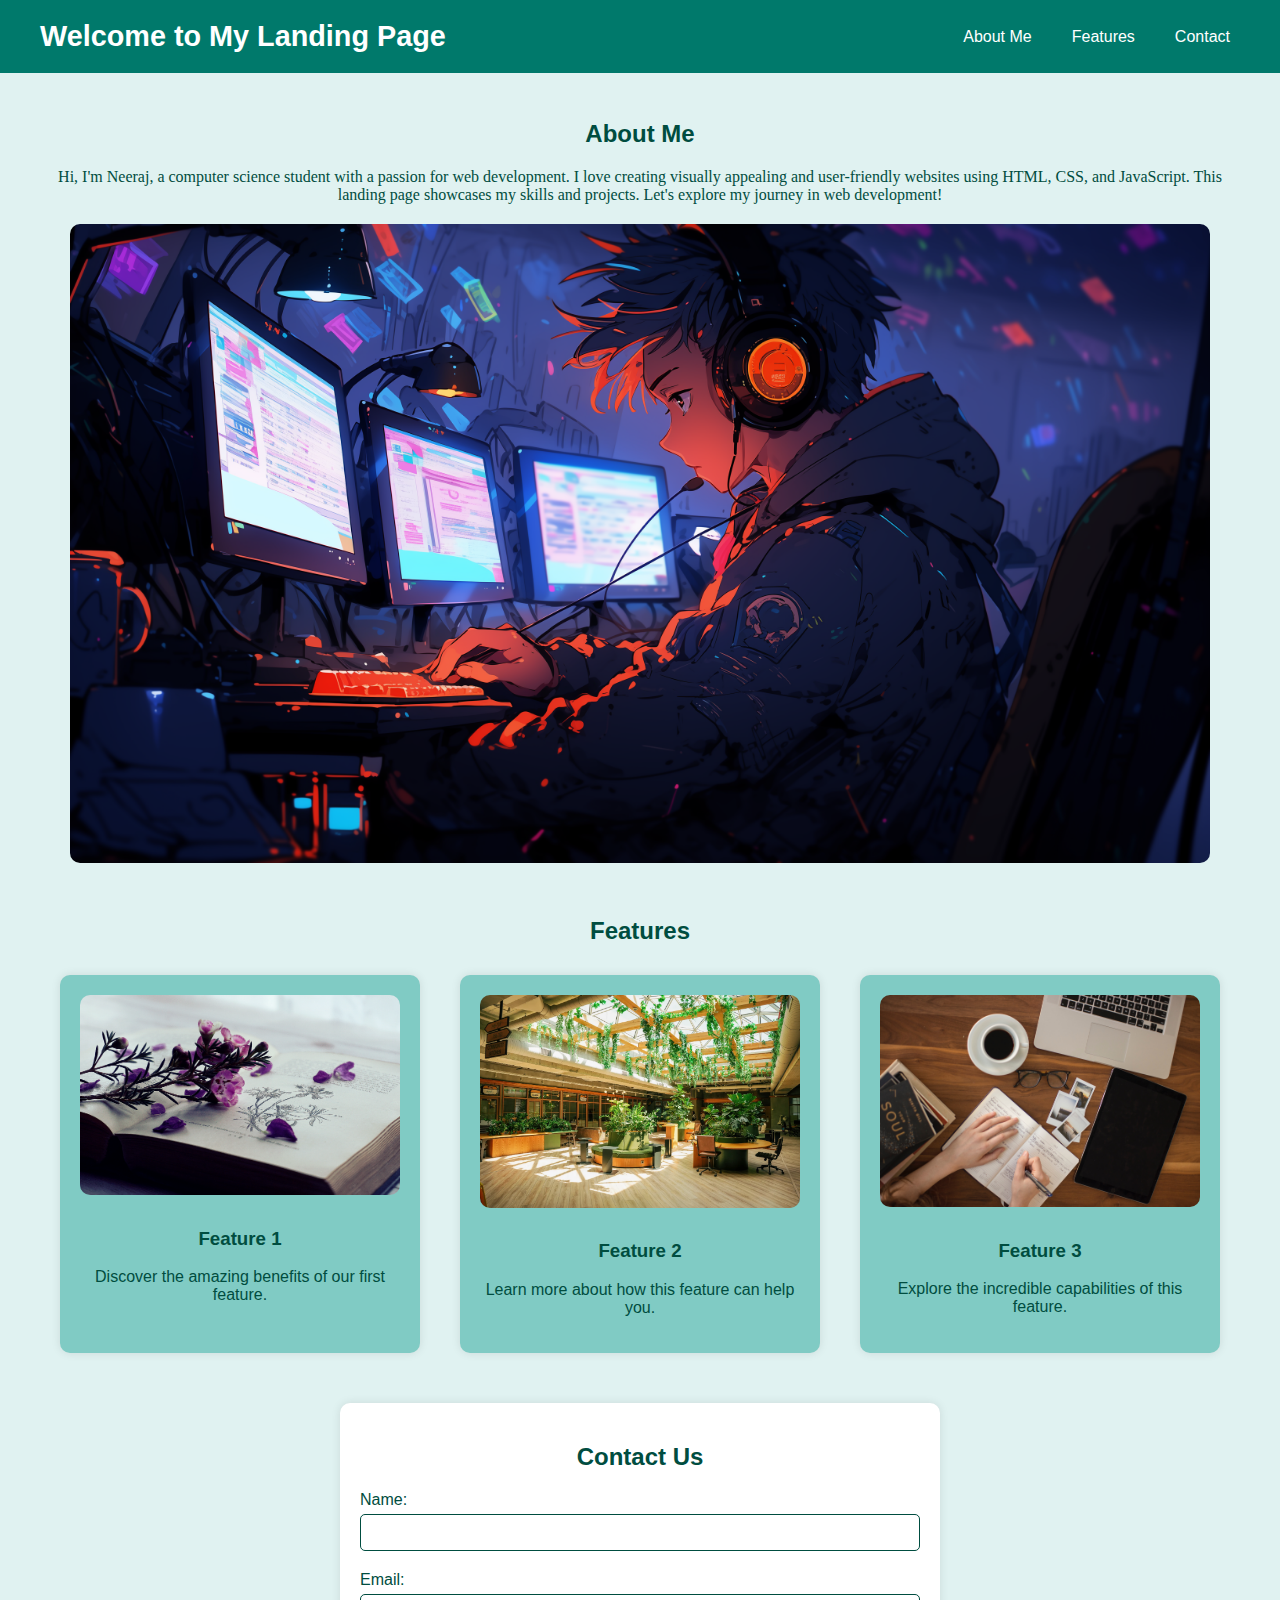
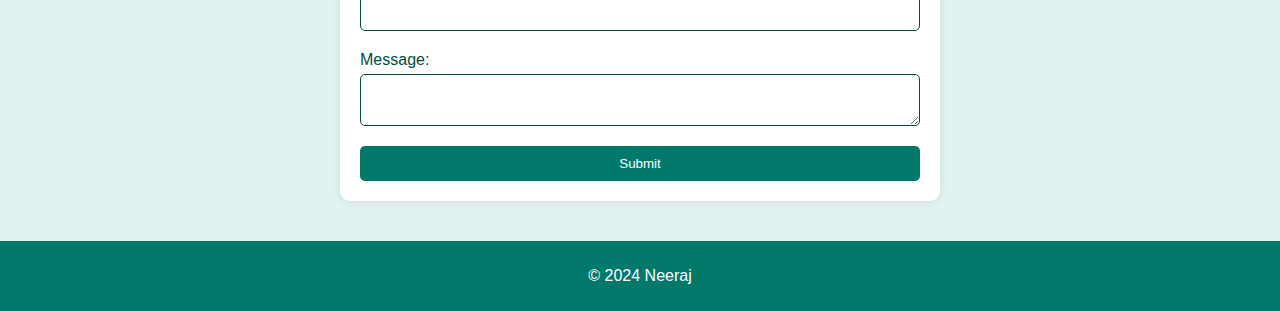
<file: Level1-task-1/index.html>
<!DOCTYPE html>
<html lang="en">
<head>
    <meta charset="UTF-8">
    <meta name="viewport" content="width=device-width, initial-scale=1.0">
    <title>My Unique Landing Page</title>
    <link rel="stylesheet" href="styles.css">
</head>
<body>
    <header>
        <div class="header-content">
            <h1>Welcome to My Landing Page</h1>
            <nav>
                <ul>
                    <li><a href="#intro">About Me</a></li>
                    <li><a href="#features">Features</a></li>
                    <li><a href="#contact">Contact </a></li>
                </ul>
            </nav>
        </div>
    </header>
    <main>
        <section id="intro" class="intro">
            <h2>About Me</h2>
            <p>Hi, I'm Neeraj, a computer science student with a passion for web development. I love creating visually appealing and user-friendly websites using HTML, CSS, and JavaScript. This landing page showcases my skills and projects. Let's explore my journey in web development!</p>
            <div class="item">
                <img id="image" src="about.png" alt="" >
            </div>
        </section>
        <section id="features" class="features">
            <h2>Features</h2>
            <div class="feature-grid">
                <div class="feature-item">
                    <img src="feature-1.png" alt="Feature 1">
                    <h3>Feature 1</h3>
                    <p>Discover the amazing benefits of our first feature.</p>
                </div>
                <div class="feature-item">
                    <img src="feature-2.png" alt="Feature 2">
                    <h3>Feature 2</h3>
                    <p>Learn more about how this feature can help you.</p>
                </div>
                <div class="feature-item">
                    <img src="feature-3.png" alt="Feature 3">
                    <h3>Feature 3</h3>
                    <p>Explore the incredible capabilities of this feature.</p>
                </div>
            </div>
        </section>
        <section id="contact" class="contact">
            <h2>Contact Us</h2>
            <form>
                <label for="name">Name:</label>
                <input type="text" id="name" name="name" required>
                <label for="email">Email:</label>
                <input type="email" id="email" name="email" required>
                <label for="message">Message:</label>
                <textarea id="message" name="message" required></textarea>
                <button type="submit">Submit</button>
            </form>
        </section>
    </main>
    <footer>
        <p>&copy; 2024 Neeraj</p>
    </footer>
</body>
</html>
</file>
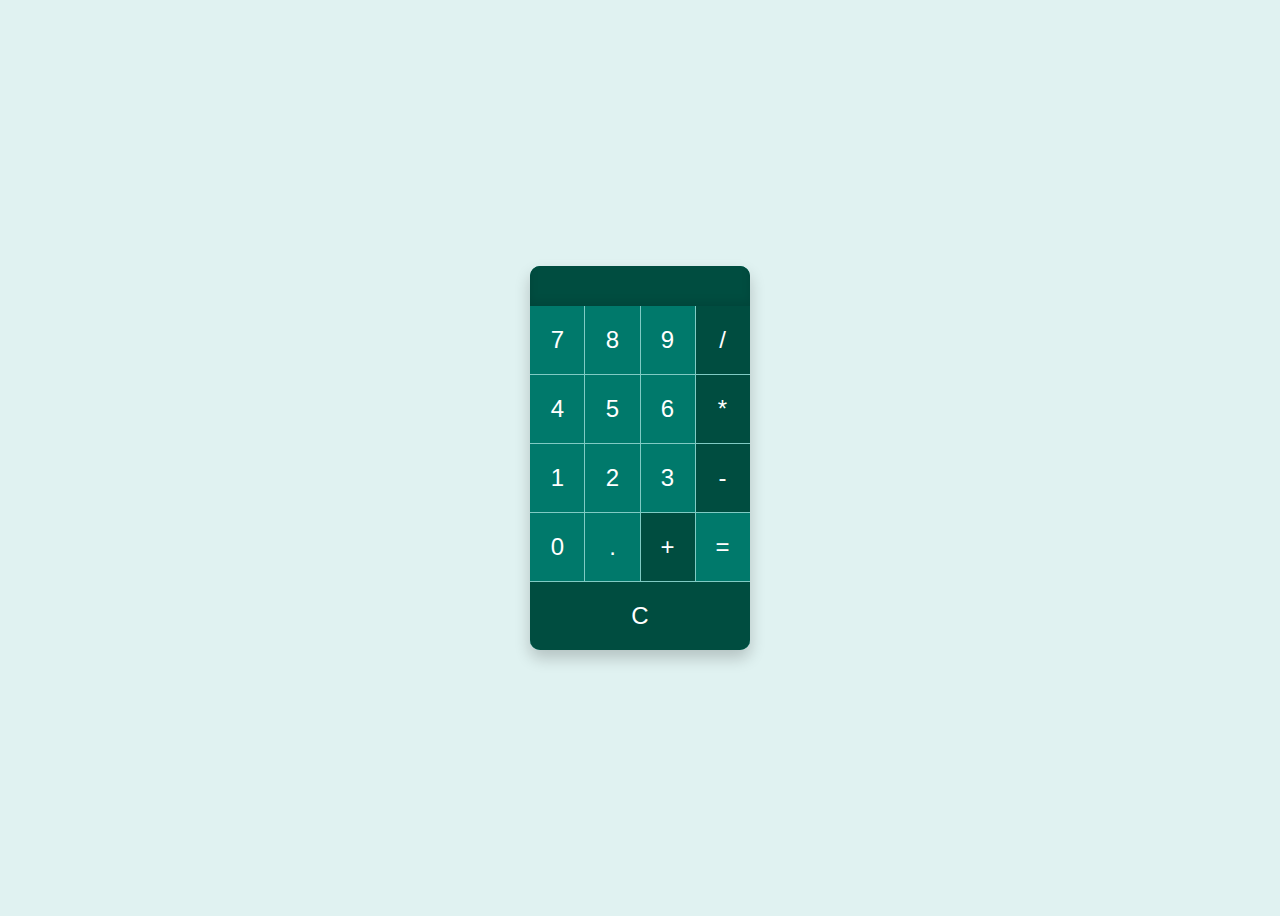
<file: level1-task-3/index.html>
<!DOCTYPE html>
<html lang="en">
<head>
    <meta charset="UTF-8">
    <meta name="viewport" content="width=device-width, initial-scale=1.0">
    <title>Calculator</title>
    <link rel="stylesheet" href="/level1-task-3/styles.css">
</head>
<body>
    <div class="calculator">
        <div class="calculator-screen" id="screen"></div>
        <div class="calculator-buttons">
            <button class="btn" data-value="7">7</button>
            <button class="btn" data-value="8">8</button>
            <button class="btn" data-value="9">9</button>
            <button class="btn operator" data-value="/">/</button>

            <button class="btn" data-value="4">4</button>
            <button class="btn" data-value="5">5</button>
            <button class="btn" data-value="6">6</button>
            <button class="btn operator" data-value="*">*</button>

            <button class="btn" data-value="1">1</button>
            <button class="btn" data-value="2">2</button>
            <button class="btn" data-value="3">3</button>
            <button class="btn operator" data-value="-">-</button>

            <button class="btn" data-value="0">0</button>
            <button class="btn" data-value=".">.</button>
            <button class="btn operator" data-value="+">+</button>
            <button class="btn" id="equals" data-value="=">=</button>

            <button class="btn clear" id="clear">C</button>
        </div>
    </div>
    <script src="/level1-task-3/index.js"></script>
</body>
</html>
</file>
<file: Level1-task-1/styles.css>
/* Color Scheme */
:root {
    --primary-color: #00796b; /* Teal */
    --secondary-color: #004d40; /* Dark Teal */
    --accent-color: #80cbc4; /* Light Teal */
    --background-color: #e0f2f1; /* Light Cyan */
    --text-color: #ffffff; /* White */
    --text-dark-color: #004d40; /* Dark Teal */
    --button-hover-color: #004d40; /* Dark Teal */
}

body {
    font-family: Arial, sans-serif;
    margin: 0;
    padding: 0;
    background-color: var(--background-color);
}

header {
    background-color: var(--primary-color);
    color: var(--text-color);
    padding: 20px 0;
    text-align: center;
    position: fixed;
    width: 100%;
    top: 0;
    z-index: 1000;
}

.header-content {
    display: flex;
    justify-content: space-between;
    align-items: center;
    max-width: 1200px;
    margin: auto;
    padding: 0 20px;
}

header h1 {
    margin: 0;
    font-size: 1.8em;
}

nav ul {
    list-style: none;
    margin: 0;
    padding: 0;
    display: flex;
}

nav ul li {
    margin-left: 20px;
}

nav ul li a {
    color: var(--text-color);
    text-decoration: none;
    padding: 5px 10px;
    border-radius: 5px;
    transition: background-color 0.3s;
}

nav ul li a:hover {
    background-color: var(--button-hover-color);
}

main {
    padding: 100px 20px 20px; /* Add padding to avoid content hiding behind the fixed header */
    max-width: 1200px;
    margin: auto;
}

.intro {
    margin-bottom: 40px;
    text-align: center;
    color: var(--text-dark-color);
}
.intro p{
    text-align: center;
    margin-bottom: 20px;
    font-family:Georgia, 'Times New Roman', Times, serif;
}
#image{
    max-width: 95%;
    height: auto;
    margin-bottom: 10px;
    border-radius: 10px;
}

.features {
    margin-bottom: 40px;
    color: var(--text-dark-color);
}

.features h2 {
    text-align: center;
    margin-bottom: 20px;
}

.feature-grid {
    display: flex;
    justify-content: space-around;
    flex-wrap: wrap;
}

.feature-item {
    
    background-color: var(--accent-color);
    padding: 20px;
    margin: 10px;
    box-shadow: 0 0 10px rgba(0, 0, 0, 0.1);
    flex: 1;
    text-align: center;
    max-width: 30%;
    box-sizing: border-box;
    border-radius: 10px;
}

.feature-item img {
    max-width: 100%;
    height: auto;
    margin-bottom: 10px;
    border-radius: 10px;
}

.contact {
    background-color: var(--text-color);
    padding: 20px;
    box-shadow: 0 0 10px rgba(0, 0, 0, 0.1);
    max-width: 600px;
    margin: auto;
    box-sizing: border-box;
    border-radius: 10px;
    color: var(--text-dark-color);
}

.contact h2 {
    text-align: center;
    margin-bottom: 20px;
}

.contact form {
    display: flex;
    flex-direction: column;
}

.contact label {
    margin-bottom: 5px;
}

.contact input, .contact textarea {
    margin-bottom: 20px;
    padding: 10px;
    border: 1px solid var(--secondary-color);
    border-radius: 5px;
}

.contact button {
    padding: 10px;
    border: none;
    background-color: var(--primary-color);
    color: var(--text-color);
    border-radius: 5px;
    cursor: pointer;
    transition: background-color 0.3s;
}

.contact button:hover {
    background-color: var(--button-hover-color);
}

footer {
    background-color: var(--primary-color);
    color: var(--text-color);
    text-align: center;
    padding: 10px 0;
    position: relative;
    bottom: 0;
    width: 100%;
    margin-top: 20px;
}
</file>
<file: level1-task-3/styles.css>
/* Color Variables */
:root {
    --primary-color: #00796b; /* Teal */
    --secondary-color: #004d40; /* Dark Teal */
    --accent-color: #80cbc4; /* Light Teal */
    --background-color: #e0f2f1; /* Light Cyan */
    --text-color: #ffffff; /* White */
    --text-dark-color: #004d40; /* Dark Teal */
    --button-hover-color: #004d40; /* Dark Teal */
}

body {
    display: flex;
    justify-content: center;
    align-items: center;
    height: 100vh;
    background-color: var(--background-color);
    font-family: 'Arial', sans-serif;
}

.calculator {
    background-color: var(--primary-color);
    border-radius: 10px;
    box-shadow: 0 8px 16px rgba(0, 0, 0, 0.2);
    overflow: hidden;
}

.calculator-screen {
    background-color: var(--secondary-color);
    color: var(--text-color);
    font-size: 2rem;
    text-align: right;
    padding: 20px;
    box-shadow: inset 0 -4px 8px rgba(0, 0, 0, 0.1);
}

.calculator-buttons {
    display: grid;
    grid-template-columns: repeat(4, 1fr);
    gap: 1px;
    background-color: var(--accent-color);
}

.btn {
    background-color: var(--primary-color);
    border: none;
    color: var(--text-color);
    font-size: 1.5rem;
    padding: 20px;
    cursor: pointer;
    transition: background-color 0.3s ease;
}

.btn:hover {
    background-color: var(--button-hover-color);
}

.operator {
    background-color: var(--secondary-color);
}

.clear {
    grid-column: span 4;
    background-color: var(--secondary-color);
}
</file>
